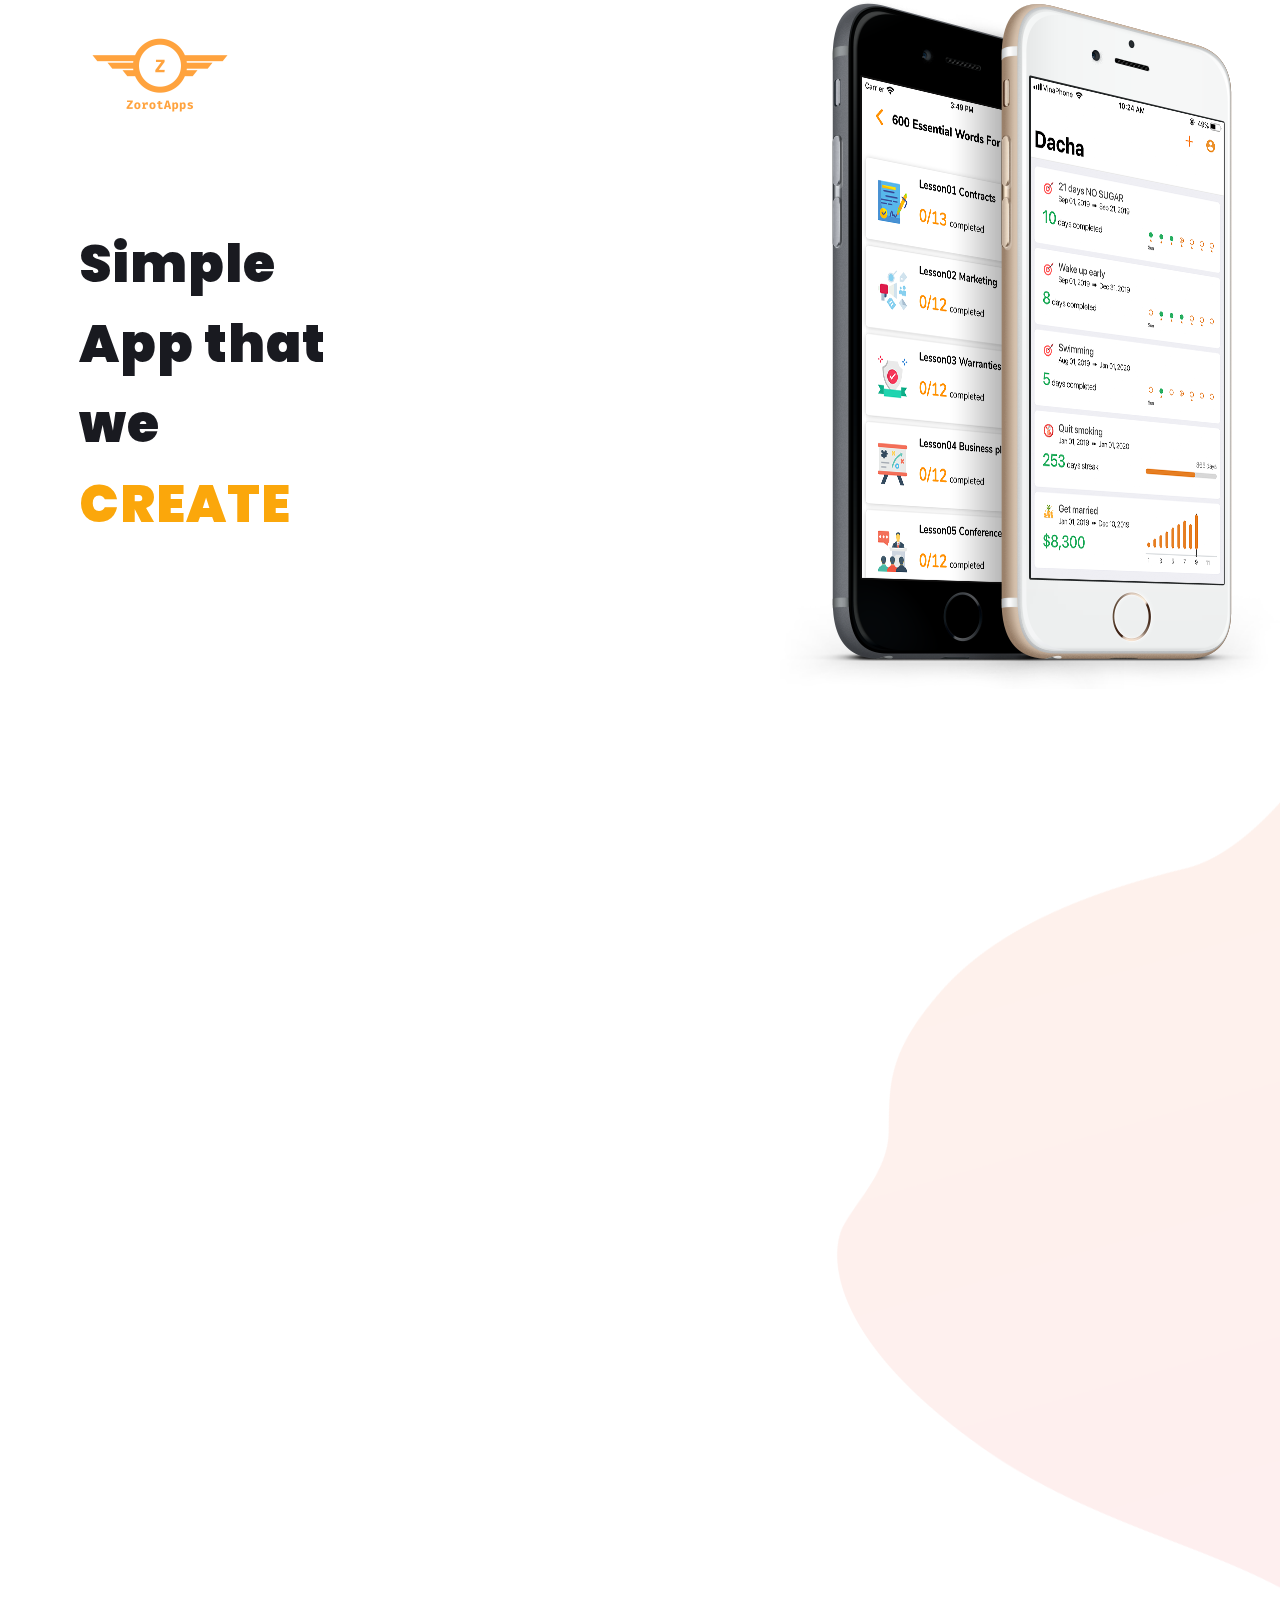
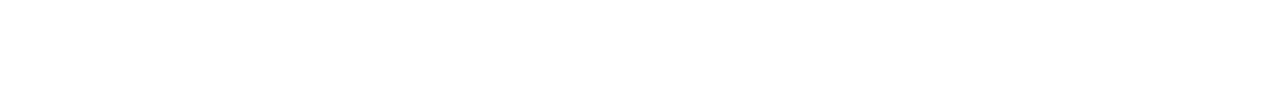
<file: index.html>
<!DOCTYPE html>
<html lang="en">

<head>

    <meta charset="utf-8">
    <meta name="viewport" content="width=device-width, initial-scale=1, shrink-to-fit=no">
    <meta name="description" content="">
    <meta name="author" content="Zorot">
    <link href="https://fonts.googleapis.com/css?family=Poppins:100,200,300,400,500,600,700,800,900&display=swap" rel="stylesheet">

    <title>Zorot studio</title>
    <link rel="icon" href="/assets/images/favicon.png">
    <!--

Lava Landing Page

https://templatemo.com/tm-540-lava-landing-page

-->

    <!-- Additional CSS Files -->
    <link rel="stylesheet" type="text/css" href="assets/css/bootstrap.min.css">

    <link rel="stylesheet" type="text/css" href="assets/css/font-awesome.css">

    <link rel="stylesheet" href="assets/css/templatemo-lava.css">

    <link rel="stylesheet" href="assets/css/owl-carousel.css">

</head>

<body>

    <!-- ***** Preloader Start ***** -->
    <div id="preloader">
        <div class="jumper">
            <div></div>
            <div></div>
            <div></div>
        </div>
    </div>
    <!-- ***** Preloader End ***** -->


    <!-- ***** Header Area Start ***** -->
    <header class="header-area header-sticky">
        <div class="container">
            <div class="row">
                <div class="col-12">
                    <nav class="main-nav header">
                        <!-- ***** Logo Start ***** -->
                        <img src="/assets/images/logo_transparent.png" alt="">
                        <!-- <a href="index.html" class="logo">
                            Zorot Studio
                        </a> -->

                        <!-- ***** Logo End ***** -->


                        <!-- ***** Menu End ***** -->
                    </nav>
                </div>
            </div>
        </div>
    </header>
    <!-- ***** Header Area End ***** -->


    <!-- ***** Welcome Area Start ***** -->
    <div class="welcome-area" id="welcome">

        <!-- ***** Header Text Start ***** -->
        <div class="header-text">
            <div class="container">
                <div class="row">
                    <div class="left-text col-lg-6 col-md-12 col-sm-12 col-xs-12" data-scroll-reveal="enter left move 30px over 0.6s after 0.4s">
                        <h1>Simple App that we <em>CREATE</em></h1>
                        <!-- <p>Lava <a href="#">HTML landing page</a> template is provided by <a href="#">TemplateMo</a>. You can modify and use it for your commercial websites for free of charge. This template is last updated on 29 Oct 2019.</p> -->
                        <!-- <a href="#about" class="main-button-slider">KNOW US BETTER</a> -->
                    </div>
                </div>
            </div>
        </div>
        <!-- ***** Header Text End ***** -->
    </div>
    <!-- ***** Welcome Area End ***** -->

    <div class="right-image-decor"></div>

    <!-- ***** Features Big Item Start ***** -->
    <section class="section" id="about">
        <div class="container">
            <div class="row">
                <div class="col-lg-4 col-md-6 col-sm-12 col-xs-12" data-scroll-reveal="enter left move 30px over 0.6s after 0.4s">
                    <div class="features-item">
                        <div class="features-icon">
                            <h2>01</h2>
                            <img src="assets/images/appstore-dacha.png" alt="">
                            <h4>Dacha - Daily Challenges</h4>
                            <p>Habit tracker & Reminder</p>
                            <a href="dacha/" class="main-button">
                                Read More
                            </a>
                        </div>
                    </div>
                </div>

                <div class="col-lg-4 col-md-6 col-sm-12 col-xs-12" data-scroll-reveal="enter left move 30px over 0.6s after 0.4s">
                    <div class="features-item">
                        <div class="features-icon">
                            <h2>02</h2>
                            <img src="assets/images/appstore-langcards.png" alt="">
                            <h4>Langcards</h4>
                            <p>Swipe and Learn</p>
                            <a href="langcards/" class="main-button">
                                Read More
                            </a>
                        </div>
                    </div>
                </div>

            </div>
        </div>
    </section>
    <!-- ***** Features Big Item End ***** -->


    <!-- jQuery -->
    <script src="assets/js/jquery-2.1.0.min.js"></script>

    <!-- Bootstrap -->
    <script src="assets/js/popper.js"></script>
    <script src="assets/js/bootstrap.min.js"></script>

    <!-- Plugins -->
    <script src="assets/js/owl-carousel.js"></script>
    <script src="assets/js/scrollreveal.min.js"></script>
    <script src="assets/js/waypoints.min.js"></script>
    <script src="assets/js/jquery.counterup.min.js"></script>
    <script src="assets/js/imgfix.min.js"></script>

    <!-- Global Init -->
    <script src="assets/js/custom.js"></script>

</body>

</html>
</file>
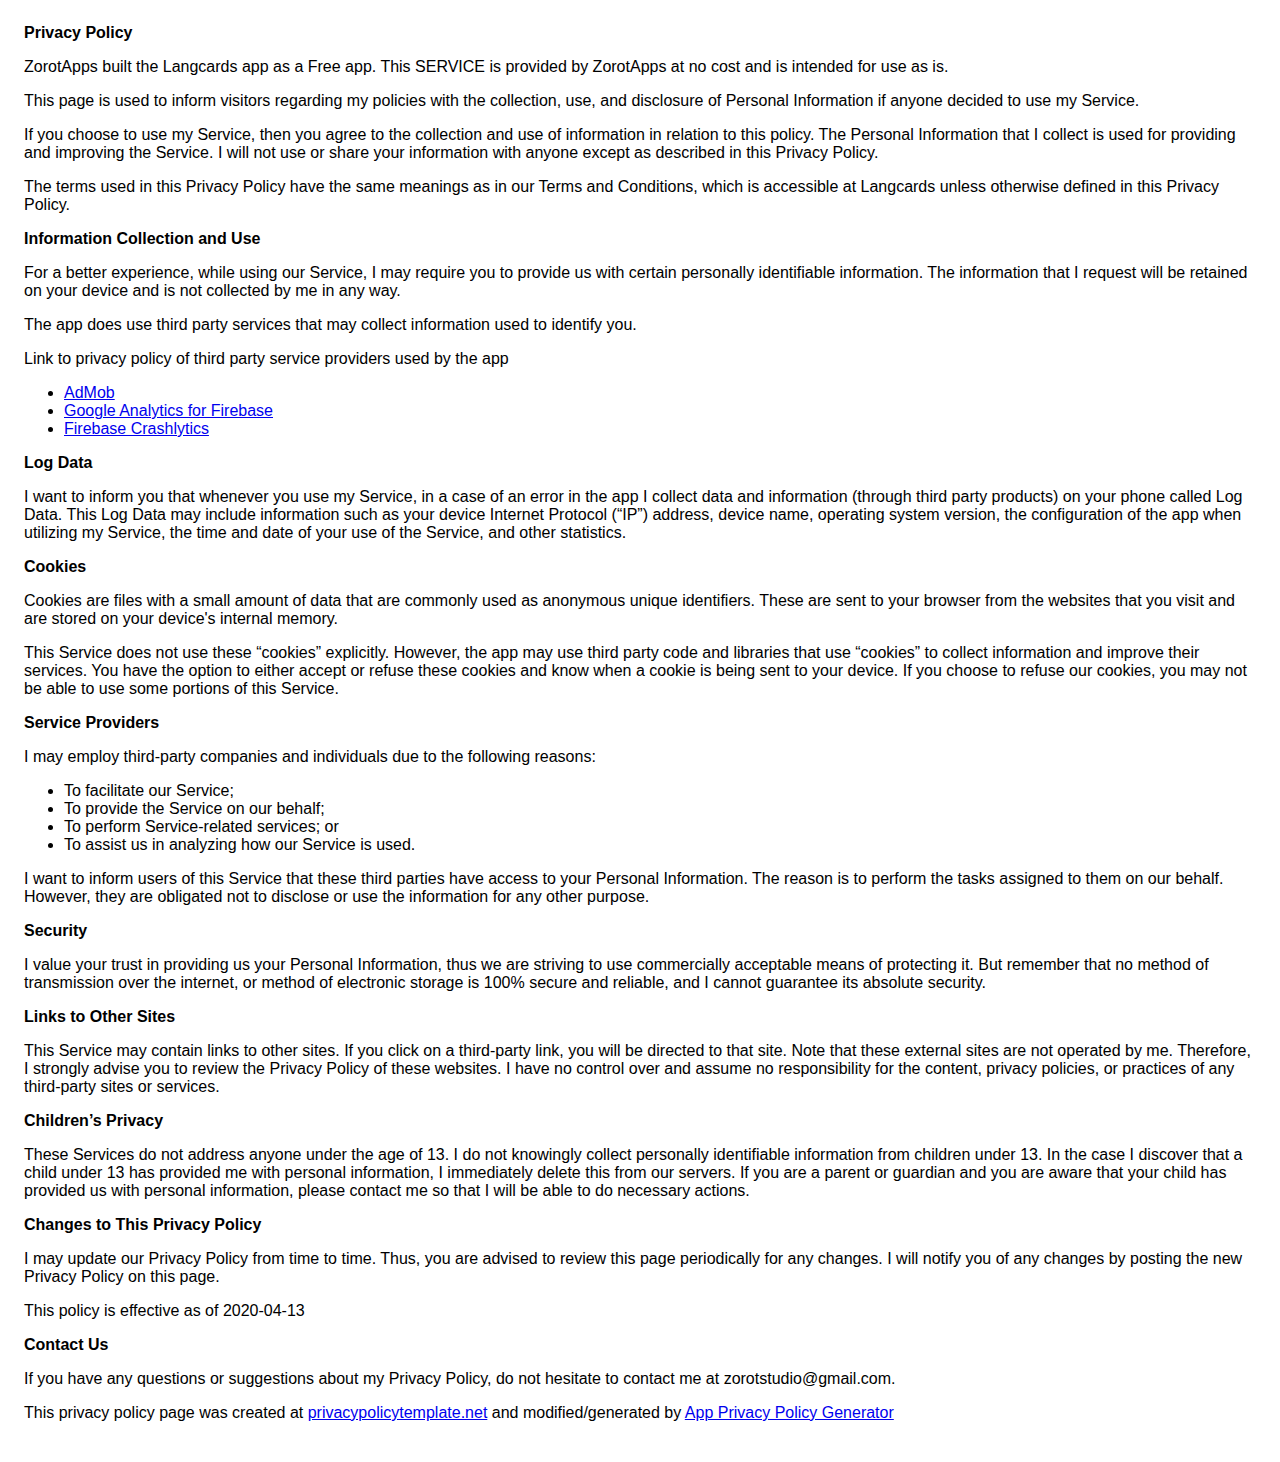
<file: langcards/privacy/index.html>
<!DOCTYPE html>
    <html>
    <head>
      <meta charset='utf-8'>
      <meta name='viewport' content='width=device-width'>
      <title>Privacy Policy</title>
      <style> body { font-family: 'Helvetica Neue', Helvetica, Arial, sans-serif; padding:1em; } </style>
    </head>
    <body>
    <strong>Privacy Policy</strong> <p>
                  ZorotApps built the Langcards app as
                  a Free app. This SERVICE is provided by
                  ZorotApps at no cost and is intended for use as
                  is.
                </p> <p>
                  This page is used to inform visitors regarding my
                  policies with the collection, use, and disclosure of Personal
                  Information if anyone decided to use my Service.
                </p> <p>
                  If you choose to use my Service, then you agree to
                  the collection and use of information in relation to this
                  policy. The Personal Information that I collect is
                  used for providing and improving the Service. I will not use or share your information with
                  anyone except as described in this Privacy Policy.
                </p> <p>
                  The terms used in this Privacy Policy have the same meanings
                  as in our Terms and Conditions, which is accessible at
                  Langcards unless otherwise defined in this Privacy Policy.
                </p> <p><strong>Information Collection and Use</strong></p> <p>
                  For a better experience, while using our Service, I
                  may require you to provide us with certain personally
                  identifiable information. The information that
                  I request will be retained on your device and is not collected by me in any way.
                </p> <div><p>
                    The app does use third party services that may collect
                    information used to identify you.
                  </p> <p>
                    Link to privacy policy of third party service providers used
                    by the app
                  </p> <ul><!----><li><a href="https://support.google.com/admob/answer/6128543?hl=en" target="_blank">AdMob</a></li><li><a href="https://firebase.google.com/policies/analytics" target="_blank">Google Analytics for Firebase</a></li><li><a href="https://firebase.google.com/support/privacy/" target="_blank">Firebase Crashlytics</a></li><!----><!----><!----><!----><!----><!----><!----><!----><!----><!----><!----><!----></ul></div> <p><strong>Log Data</strong></p> <p>
                  I want to inform you that whenever you
                  use my Service, in a case of an error in the app
                  I collect data and information (through third party
                  products) on your phone called Log Data. This Log Data may
                  include information such as your device Internet Protocol
                  (“IP”) address, device name, operating system version, the
                  configuration of the app when utilizing my Service,
                  the time and date of your use of the Service, and other
                  statistics.
                </p> <p><strong>Cookies</strong></p> <p>
                  Cookies are files with a small amount of data that are
                  commonly used as anonymous unique identifiers. These are sent
                  to your browser from the websites that you visit and are
                  stored on your device's internal memory.
                </p> <p>
                  This Service does not use these “cookies” explicitly. However,
                  the app may use third party code and libraries that use
                  “cookies” to collect information and improve their services.
                  You have the option to either accept or refuse these cookies
                  and know when a cookie is being sent to your device. If you
                  choose to refuse our cookies, you may not be able to use some
                  portions of this Service.
                </p> <p><strong>Service Providers</strong></p> <p>
                  I may employ third-party companies and
                  individuals due to the following reasons:
                </p> <ul><li>To facilitate our Service;</li> <li>To provide the Service on our behalf;</li> <li>To perform Service-related services; or</li> <li>To assist us in analyzing how our Service is used.</li></ul> <p>
                  I want to inform users of this Service
                  that these third parties have access to your Personal
                  Information. The reason is to perform the tasks assigned to
                  them on our behalf. However, they are obligated not to
                  disclose or use the information for any other purpose.
                </p> <p><strong>Security</strong></p> <p>
                  I value your trust in providing us your
                  Personal Information, thus we are striving to use commercially
                  acceptable means of protecting it. But remember that no method
                  of transmission over the internet, or method of electronic
                  storage is 100% secure and reliable, and I cannot
                  guarantee its absolute security.
                </p> <p><strong>Links to Other Sites</strong></p> <p>
                  This Service may contain links to other sites. If you click on
                  a third-party link, you will be directed to that site. Note
                  that these external sites are not operated by me.
                  Therefore, I strongly advise you to review the
                  Privacy Policy of these websites. I have
                  no control over and assume no responsibility for the content,
                  privacy policies, or practices of any third-party sites or
                  services.
                </p> <p><strong>Children’s Privacy</strong></p> <p>
                  These Services do not address anyone under the age of 13.
                  I do not knowingly collect personally
                  identifiable information from children under 13. In the case
                  I discover that a child under 13 has provided
                  me with personal information, I immediately
                  delete this from our servers. If you are a parent or guardian
                  and you are aware that your child has provided us with
                  personal information, please contact me so that
                  I will be able to do necessary actions.
                </p> <p><strong>Changes to This Privacy Policy</strong></p> <p>
                  I may update our Privacy Policy from
                  time to time. Thus, you are advised to review this page
                  periodically for any changes. I will
                  notify you of any changes by posting the new Privacy Policy on
                  this page.
                </p> <p>This policy is effective as of 2020-04-13</p> <p><strong>Contact Us</strong></p> <p>
                  If you have any questions or suggestions about my
                  Privacy Policy, do not hesitate to contact me at zorotstudio@gmail.com.
                </p> <p>
                  This privacy policy page was created at
                  <a href="https://privacypolicytemplate.net" target="_blank">privacypolicytemplate.net</a>
                  and modified/generated by
                  <a href="https://app-privacy-policy-generator.firebaseapp.com/" target="_blank">App Privacy Policy Generator</a></p>
    </body>
    </html>
</file>
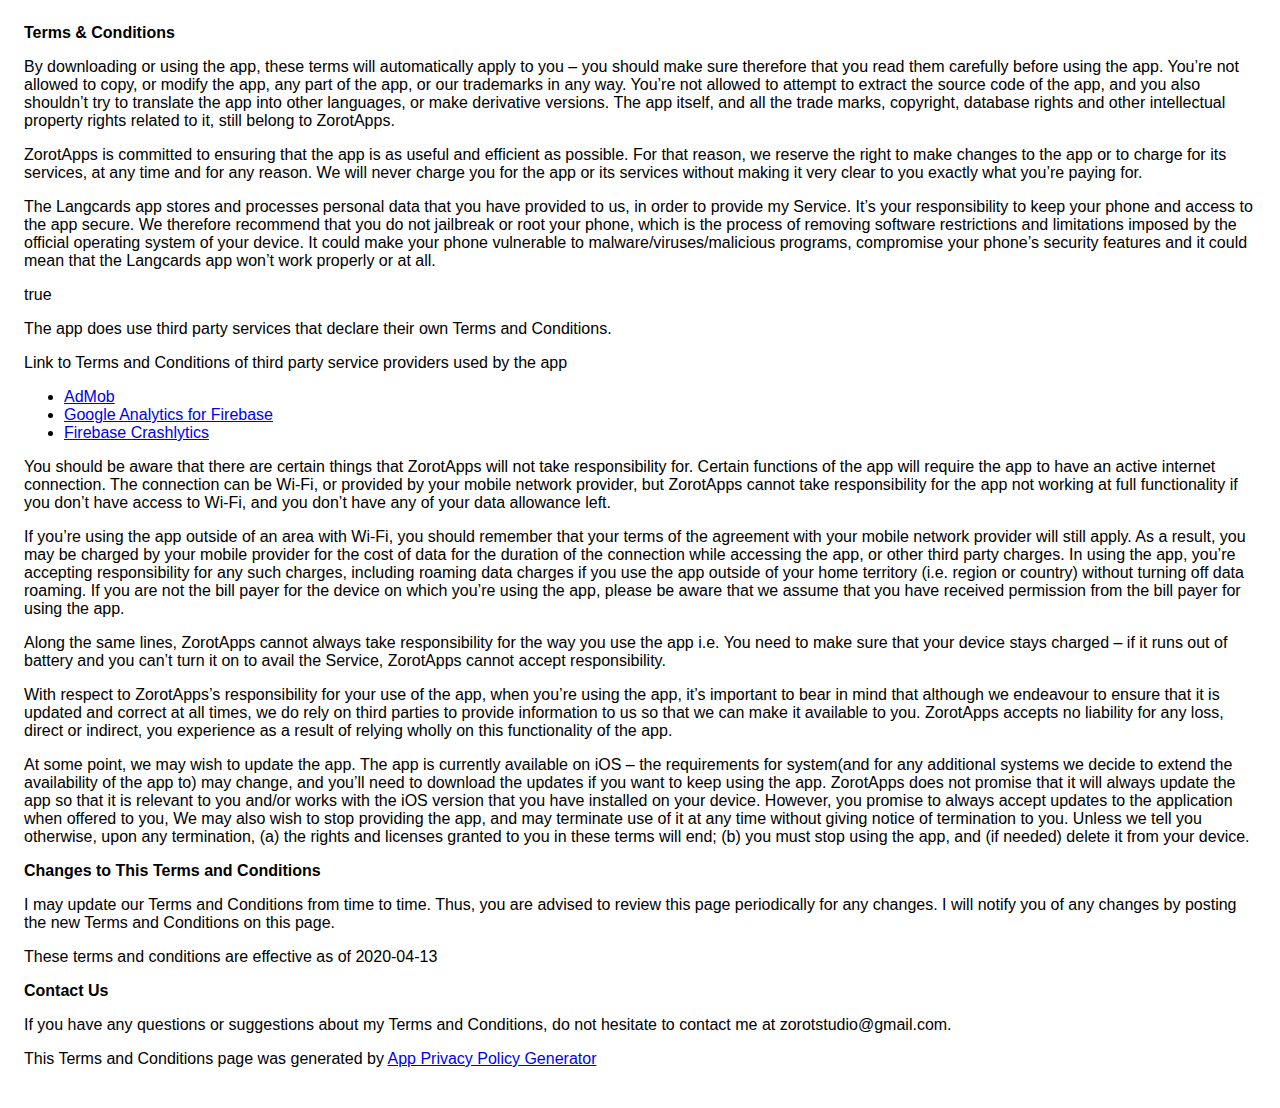
<file: langcards/term-conditions/index.html>
<!DOCTYPE html>
    <html>
    <head>
      <meta charset='utf-8'>
      <meta name='viewport' content='width=device-width'>
      <title>Terms &amp; Conditions</title>
      <style> body { font-family: 'Helvetica Neue', Helvetica, Arial, sans-serif; padding:1em; } </style>
    </head>
    <body>
    <strong>Terms &amp; Conditions</strong> <p>
                  By downloading or using the app, these terms will
                  automatically apply to you – you should make sure therefore
                  that you read them carefully before using the app. You’re not
                  allowed to copy, or modify the app, any part of the app, or
                  our trademarks in any way. You’re not allowed to attempt to
                  extract the source code of the app, and you also shouldn’t try
                  to translate the app into other languages, or make derivative
                  versions. The app itself, and all the trade marks, copyright,
                  database rights and other intellectual property rights related
                  to it, still belong to ZorotApps.
                </p> <p>
                  ZorotApps is committed to ensuring that the app is
                  as useful and efficient as possible. For that reason, we
                  reserve the right to make changes to the app or to charge for
                  its services, at any time and for any reason. We will never
                  charge you for the app or its services without making it very
                  clear to you exactly what you’re paying for.
                </p> <p>
                  The Langcards app stores and processes personal data that
                  you have provided to us, in order to provide my
                  Service. It’s your responsibility to keep your phone and
                  access to the app secure. We therefore recommend that you do
                  not jailbreak or root your phone, which is the process of
                  removing software restrictions and limitations imposed by the
                  official operating system of your device. It could make your
                  phone vulnerable to malware/viruses/malicious programs,
                  compromise your phone’s security features and it could mean
                  that the Langcards app won’t work properly or at all.
                </p>
                true
                <div><p>
                    The app does use third party services that declare their own
                    Terms and Conditions.
                  </p> <p>
                    Link to Terms and Conditions of third party service
                    providers used by the app
                  </p> <ul><!----><li><a href="https://developers.google.com/admob/terms" target="_blank">AdMob</a></li><li><a href="https://firebase.google.com/terms/analytics" target="_blank">Google Analytics for Firebase</a></li><li><a href="https://firebase.google.com/terms/crashlytics" target="_blank">Firebase Crashlytics</a></li><!----><!----><!----><!----><!----><!----><!----><!----><!----><!----><!----><!----></ul></div> <p>
                  You should be aware that there are certain things that
                  ZorotApps will not take responsibility for. Certain
                  functions of the app will require the app to have an active
                  internet connection. The connection can be Wi-Fi, or provided
                  by your mobile network provider, but ZorotApps
                  cannot take responsibility for the app not working at full
                  functionality if you don’t have access to Wi-Fi, and you don’t
                  have any of your data allowance left.
                </p> <p></p> <p>
                  If you’re using the app outside of an area with Wi-Fi, you
                  should remember that your terms of the agreement with your
                  mobile network provider will still apply. As a result, you may
                  be charged by your mobile provider for the cost of data for
                  the duration of the connection while accessing the app, or
                  other third party charges. In using the app, you’re accepting
                  responsibility for any such charges, including roaming data
                  charges if you use the app outside of your home territory
                  (i.e. region or country) without turning off data roaming. If
                  you are not the bill payer for the device on which you’re
                  using the app, please be aware that we assume that you have
                  received permission from the bill payer for using the app.
                </p> <p>
                  Along the same lines, ZorotApps cannot always take
                  responsibility for the way you use the app i.e. You need to
                  make sure that your device stays charged – if it runs out of
                  battery and you can’t turn it on to avail the Service,
                  ZorotApps cannot accept responsibility.
                </p> <p>
                  With respect to ZorotApps’s responsibility for your
                  use of the app, when you’re using the app, it’s important to
                  bear in mind that although we endeavour to ensure that it is
                  updated and correct at all times, we do rely on third parties
                  to provide information to us so that we can make it available
                  to you. ZorotApps accepts no liability for any
                  loss, direct or indirect, you experience as a result of
                  relying wholly on this functionality of the app.
                </p> <p>
                  At some point, we may wish to update the app. The app is
                  currently available on iOS – the requirements for
                  system(and for any additional systems we
                  decide to extend the availability of the app to) may change,
                  and you’ll need to download the updates if you want to keep
                  using the app. ZorotApps does not promise that it
                  will always update the app so that it is relevant to you
                  and/or works with the iOS version that you have
                  installed on your device. However, you promise to always
                  accept updates to the application when offered to you, We may
                  also wish to stop providing the app, and may terminate use of
                  it at any time without giving notice of termination to you.
                  Unless we tell you otherwise, upon any termination, (a) the
                  rights and licenses granted to you in these terms will end;
                  (b) you must stop using the app, and (if needed) delete it
                  from your device.
                </p> <p><strong>Changes to This Terms and Conditions</strong></p> <p>
                  I may update our Terms and Conditions
                  from time to time. Thus, you are advised to review this page
                  periodically for any changes. I will
                  notify you of any changes by posting the new Terms and
                  Conditions on this page.
                </p> <p>
                  These terms and conditions are effective as of 2020-04-13
                </p> <p><strong>Contact Us</strong></p> <p>
                  If you have any questions or suggestions about my
                  Terms and Conditions, do not hesitate to contact me
                  at zorotstudio@gmail.com.
                </p> <p>
                  This Terms and Conditions page was generated by
                  <a href="https://app-privacy-policy-generator.firebaseapp.com/" target="_blank">App Privacy Policy Generator</a></p>
    </body>
    </html>
</file>
<file: assets/css/templatemo-lava.css>
/*

Lava Landing Page

https://templatemo.com/tm-540-lava-landing-page

*/


/* ---------------------------------------------
Table of contents
------------------------------------------------
01. font & reset css
02. reset
03. global styles
04. header
05. welcome
06. features
07. testimonials
08. contact
09. footer
10. preloader

--------------------------------------------- */


/* 
---------------------------------------------
font & reset css
--------------------------------------------- 
*/

@import url("https://fonts.googleapis.com/css?family=Poppins:100,200,300,400,500,600,700,800,900");

/* 
---------------------------------------------
reset
--------------------------------------------- 
*/

html,
body,
div,
span,
applet,
object,
iframe,
h1,
h2,
h3,
h4,
h5,
h6,
p,
blockquote,
div pre,
a,
abbr,
acronym,
address,
big,
cite,
code,
del,
dfn,
em,
font,
img,
ins,
kbd,
q,
s,
samp,
small,
strike,
strong,
sub,
sup,
tt,
var,
b,
u,
i,
center,
dl,
dt,
dd,
ol,
ul,
li,
figure,
header,
nav,
section,
article,
aside,
footer,
figcaption {
    margin: 0;
    padding: 0;
    border: 0;
    outline: 0;
}

.clearfix:after {
    content: ".";
    display: block;
    clear: both;
    visibility: hidden;
    line-height: 0;
    height: 0;
}

.header img {
    float: none;
    width: 150px;
    height: 150px;
  }

.clearfix {
    display: inline-block;
}

html[xmlns] .clearfix {
    display: block;
}

* html .clearfix {
    height: 1%;
}

ul,
li {
    padding: 0;
    margin: 0;
    list-style: none;
}

header,
nav,
section,
article,
aside,
footer,
hgroup {
    display: block;
}

* {
    box-sizing: border-box;
}

html,
body {
    font-family: 'Poppins', sans-serif;
    font-weight: 400;
    background-color: #fff;
    font-size: 16px;
    -ms-text-size-adjust: 100%;
    -webkit-font-smoothing: antialiased;
    -moz-osx-font-smoothing: grayscale;
}

a {
    text-decoration: none !important;
}

h1,
h2,
h3,
h4,
h5,
h6 {
    margin-top: 0px;
    margin-bottom: 0px;
}

ul {
    margin-bottom: 0px;
}

p {
    font-size: 15px;
    line-height: 25px;
    color: #888;
}


/* 
---------------------------------------------
global styles
--------------------------------------------- 
*/

html,
body {
    background: #fff;
    font-family: 'Poppins', sans-serif;
}

::selection {
    background: #f1556a;
    color: #fff;
}

::-moz-selection {
    background: #f1556a;
    color: #fff;
}

@media (max-width: 991px) {
    html,
    body {
        overflow-x: hidden;
    }
    .mobile-top-fix {
        margin-top: 30px;
        margin-bottom: 0px;
    }
    .mobile-bottom-fix {
        margin-bottom: 30px;
    }
    .mobile-bottom-fix-big {
        margin-bottom: 60px;
    }
}

a.main-button-slider {
    font-size: 14px;
    border-radius: 25px;
    padding: 15px 25px;
    background-color: #fba70b;
    text-transform: uppercase;
    color: #fff;
    font-weight: 600;
    letter-spacing: 1px;
    -webkit-transition: all 0.3s ease 0s;
    -moz-transition: all 0.3s ease 0s;
    -o-transition: all 0.3s ease 0s;
    transition: all 0.3s ease 0s;
}

a.main-button-slider:hover {
    background-color: #f1556a;
}

a.main-button {
    font-size: 14px;
    border-radius: 25px;
    padding: 15px 25px;
    background-color: #f4813f;
    text-transform: uppercase;
    color: #fff;
    font-weight: 600;
    letter-spacing: 1px;
    -webkit-transition: all 0.3s ease 0s;
    -moz-transition: all 0.3s ease 0s;
    -o-transition: all 0.3s ease 0s;
    transition: all 0.3s ease 0s;
}

a.main-button:hover {
    background-color: #f1556a;
}

button.main-button {
    outline: none;
    border: none;
    cursor: pointer;
    font-size: 14px;
    border-radius: 25px;
    padding: 15px 25px;
    background-color: #f4813f;
    text-transform: uppercase;
    color: #fff;
    font-weight: 600;
    letter-spacing: 1px;
    -webkit-transition: all 0.3s ease 0s;
    -moz-transition: all 0.3s ease 0s;
    -o-transition: all 0.3s ease 0s;
    transition: all 0.3s ease 0s;
}

button.main-button:hover {
    background-color: #f1556a;
}

.center-heading {
    margin-bottom: 70px;
}

.center-heading h2 {
    margin-top: 0px;
    text-align: center;
    font-size: 42px;
    font-weight: 700;
    color: #1e1e1e;
    margin-bottom: 25px;
}

.center-heading h2 em {
    font-style: normal;
    color: #f4813f;
}

.center-heading p {
    font-size: 15px;
    color: #888;
    text-align: center;
}


/* 
---------------------------------------------
header
--------------------------------------------- 
*/

.background-header {
    background-color: #fff;
    height: 150px!important;
    position: fixed!important;
    top: 0px;
    left: 0px;
    right: 0px;
    box-shadow: 0px 0px 10px rgba(0, 0, 0, 0.15)!important;
}

.background-header .logo,
.background-header .main-nav .nav li a {
    color: #1e1e1e!important;
}

.background-header .main-nav .nav li:hover a {
    color: #fba70b!important;
}

.background-header .nav li a.active {
    color: #fba70b!important;
}

.header-area {
    position: absolute;
    top: 0px;
    left: 0px;
    right: 0px;
    z-index: 100;
    height: 100px;
    -webkit-transition: all .5s ease 0s;
    -moz-transition: all .5s ease 0s;
    -o-transition: all .5s ease 0s;
    transition: all .5s ease 0s;
}

.header-area .main-nav {
    min-height: 80px;
    background: transparent;
}

.header-area .main-nav .logo {
    line-height: 80px;
    color: #191a20;
    font-size: 28px;
    font-weight: 700;
    text-transform: uppercase;
    letter-spacing: 2px;
    float: left;
    -webkit-transition: all 0.3s ease 0s;
    -moz-transition: all 0.3s ease 0s;
    -o-transition: all 0.3s ease 0s;
    transition: all 0.3s ease 0s;
}

.header-area .main-nav .nav {
    float: left;
    margin-top: 27px;
    margin-left: 15%;
    margin-right: 0px;
    background-color: #fff;
    padding: 0px 20px;
    -webkit-transition: all 0.3s ease 0s;
    -moz-transition: all 0.3s ease 0s;
    -o-transition: all 0.3s ease 0s;
    transition: all 0.3s ease 0s;
    position: relative;
    z-index: 999;
}

.header-area .main-nav .nav li {
    padding-left: 20px;
    padding-right: 20px;
}

.header-area .main-nav .nav li:last-child {
    padding-right: 0px;
}

.header-area .main-nav .nav li a {
    display: block;
    font-weight: 500;
    font-size: 13px;
    color: #7a7a7a;
    text-transform: uppercase;
    -webkit-transition: all 0.3s ease 0s;
    -moz-transition: all 0.3s ease 0s;
    -o-transition: all 0.3s ease 0s;
    transition: all 0.3s ease 0s;
    height: 40px;
    line-height: 40px;
    border: transparent;
    letter-spacing: 1px;
}

.header-area .main-nav .nav li:hover a {
    color: #fba70b;
}

.header-area .main-nav .nav li.submenu {
    position: relative;
    padding-right: 35px;
}

.header-area .main-nav .nav li.submenu:after {
    font-family: FontAwesome;
    content: "\f107";
    font-size: 12px;
    color: #7a7a7a;
    position: absolute;
    right: 18px;
    top: 12px;
}

.header-area .main-nav .nav li.submenu ul {
    position: absolute;
    width: 200px;
    box-shadow: 0 2px 28px 0 rgba(0, 0, 0, 0.06);
    overflow: hidden;
    top: 40px;
    opacity: 0;
    transform: translateY(-2em);
    visibility: hidden;
    z-index: -1;
    transition: all 0.3s ease-in-out 0s, visibility 0s linear 0.3s, z-index 0s linear 0.01s;
}

.header-area .main-nav .nav li.submenu ul li {
    margin-left: 0px;
    padding-left: 0px;
    padding-right: 0px;
}

.header-area .main-nav .nav li.submenu ul li a {
    display: block;
    background: #fff;
    color: #7a7a7a!important;
    padding-left: 20px;
    height: 40px;
    line-height: 40px;
    -webkit-transition: all 0.3s ease 0s;
    -moz-transition: all 0.3s ease 0s;
    -o-transition: all 0.3s ease 0s;
    transition: all 0.3s ease 0s;
    position: relative;
    font-size: 13px;
    border-bottom: 1px solid #f5f5f5;
}

.header-area .main-nav .nav li.submenu ul li a:before {
    content: '';
    position: absolute;
    width: 0px;
    height: 40px;
    left: 0px;
    top: 0px;
    bottom: 0px;
    -webkit-transition: all 0.3s ease 0s;
    -moz-transition: all 0.3s ease 0s;
    -o-transition: all 0.3s ease 0s;
    transition: all 0.3s ease 0s;
    background: #fba70b;
}

.header-area .main-nav .nav li.submenu ul li a:hover {
    background: #fff;
    color: #fba70b!important;
    padding-left: 25px;
}

.header-area .main-nav .nav li.submenu ul li a:hover:before {
    width: 3px;
}

.header-area .main-nav .nav li.submenu:hover ul {
    visibility: visible;
    opacity: 1;
    z-index: 1;
    transform: translateY(0%);
    transition-delay: 0s, 0s, 0.3s;
}

.header-area .main-nav .menu-trigger {
    cursor: pointer;
    display: block;
    position: absolute;
    top: 23px;
    width: 32px;
    height: 40px;
    text-indent: -9999em;
    z-index: 99;
    right: 40px;
    display: none;
}

.header-area .main-nav .menu-trigger span,
.header-area .main-nav .menu-trigger span:before,
.header-area .main-nav .menu-trigger span:after {
    -moz-transition: all 0.4s;
    -o-transition: all 0.4s;
    -webkit-transition: all 0.4s;
    transition: all 0.4s;
    background-color: #1e1e1e;
    display: block;
    position: absolute;
    width: 30px;
    height: 2px;
    left: 0;
}

.background-header .main-nav .menu-trigger span,
.background-header .main-nav .menu-trigger span:before,
.background-header .main-nav .menu-trigger span:after {
    background-color: #1e1e1e;
}

.header-area .main-nav .menu-trigger span:before,
.header-area .main-nav .menu-trigger span:after {
    -moz-transition: all 0.4s;
    -o-transition: all 0.4s;
    -webkit-transition: all 0.4s;
    transition: all 0.4s;
    background-color: #1e1e1e;
    display: block;
    position: absolute;
    width: 30px;
    height: 2px;
    left: 0;
    width: 75%;
}

.background-header .main-nav .menu-trigger span:before,
.background-header .main-nav .menu-trigger span:after {
    background-color: #1e1e1e;
}

.header-area .main-nav .menu-trigger span:before,
.header-area .main-nav .menu-trigger span:after {
    content: "";
}

.header-area .main-nav .menu-trigger span {
    top: 16px;
}

.header-area .main-nav .menu-trigger span:before {
    -moz-transform-origin: 33% 100%;
    -ms-transform-origin: 33% 100%;
    -webkit-transform-origin: 33% 100%;
    transform-origin: 33% 100%;
    top: -10px;
    z-index: 10;
}

.header-area .main-nav .menu-trigger span:after {
    -moz-transform-origin: 33% 0;
    -ms-transform-origin: 33% 0;
    -webkit-transform-origin: 33% 0;
    transform-origin: 33% 0;
    top: 10px;
}

.header-area .main-nav .menu-trigger.active span,
.header-area .main-nav .menu-trigger.active span:before,
.header-area .main-nav .menu-trigger.active span:after {
    background-color: transparent;
    width: 100%;
}

.header-area .main-nav .menu-trigger.active span:before {
    -moz-transform: translateY(6px) translateX(1px) rotate(45deg);
    -ms-transform: translateY(6px) translateX(1px) rotate(45deg);
    -webkit-transform: translateY(6px) translateX(1px) rotate(45deg);
    transform: translateY(6px) translateX(1px) rotate(45deg);
    background-color: #1e1e1e;
}

.background-header .main-nav .menu-trigger.active span:before {
    background-color: #1e1e1e;
}

.header-area .main-nav .menu-trigger.active span:after {
    -moz-transform: translateY(-6px) translateX(1px) rotate(-45deg);
    -ms-transform: translateY(-6px) translateX(1px) rotate(-45deg);
    -webkit-transform: translateY(-6px) translateX(1px) rotate(-45deg);
    transform: translateY(-6px) translateX(1px) rotate(-45deg);
    background-color: #1e1e1e;
}

.background-header .main-nav .menu-trigger.active span:after {
    background-color: #1e1e1e;
}

.header-area.header-sticky {
    min-height: 80px;
}

.header-area.header-sticky .nav {
    margin-top: 20px !important;
}

.header-area.header-sticky .nav li a.active {
    color: #fba70b;
}

@media (max-width: 1200px) {
    .header-area .main-nav .nav li {
        padding-left: 12px;
        padding-right: 12px;
    }
    .header-area .main-nav:before {
        display: none;
    }
}

@media (max-width: 991px) {
    .logo {
        text-align: center;
        float: none!important;
    }
    .header-area {
        background-color: #f7f7f7;
        padding: 0px 15px;
        height: 80px;
        box-shadow: none;
        text-align: center;
    }
    .header-area .container {
        padding: 0px;
    }
    .header-area .logo {
        margin-left: 30px;
    }
    .header-area .menu-trigger {
        display: block !important;
    }
    .header-area .main-nav {
        overflow: hidden;
    }
    .header-area .main-nav .nav {
        float: none;
        width: 100%;
        margin-top: 0px !important;
        display: none;
        -webkit-transition: all 0s ease 0s;
        -moz-transition: all 0s ease 0s;
        -o-transition: all 0s ease 0s;
        transition: all 0s ease 0s;
        margin-left: 0px;
    }
    .header-area .main-nav .nav li:first-child {
        border-top: 1px solid #eee;
    }
    .header-area .main-nav .nav li {
        width: 100%;
        background: #fff;
        border-bottom: 1px solid #eee;
        padding-left: 0px !important;
        padding-right: 0px !important;
    }
    .header-area .main-nav .nav li a {
        height: 50px !important;
        line-height: 50px !important;
        padding: 0px !important;
        border: none !important;
        background: #f7f7f7 !important;
        color: #191a20 !important;
    }
    .header-area .main-nav .nav li a:hover {
        background: #eee !important;
        color: #fba70b!important;
    }
    .header-area .main-nav .nav li.submenu ul {
        position: relative;
        visibility: inherit;
        opacity: 1;
        z-index: 1;
        transform: translateY(0%);
        transition-delay: 0s, 0s, 0.3s;
        top: 0px;
        width: 100%;
        box-shadow: none;
        height: 0px;
    }
    .header-area .main-nav .nav li.submenu ul li a {
        font-size: 12px;
        font-weight: 400;
    }
    .header-area .main-nav .nav li.submenu ul li a:hover:before {
        width: 0px;
    }
    .header-area .main-nav .nav li.submenu ul.active {
        height: auto !important;
    }
    .header-area .main-nav .nav li.submenu:after {
        color: #3B566E;
        right: 25px;
        font-size: 14px;
        top: 15px;
    }
    .header-area .main-nav .nav li.submenu:hover ul,
    .header-area .main-nav .nav li.submenu:focus ul {
        height: 0px;
    }
}

@media (min-width: 992px) {
    .header-area .main-nav .nav {
        display: flex !important;
    }
}


/* 
---------------------------------------------
welcome
--------------------------------------------- 
*/

.welcome-area {
    width: 100%;
    height: 100vh;
    min-height: 693px;
    background-image: url(../images/banner-bg.png);
    background-repeat: no-repeat;
    background-position: right top;
}

.welcome-area .header-text .left-text {
    position: relative;
    align-self: center;
    margin-top: 35%;
    transform: perspective(1px) translateY(-30%) !important;
}

.welcome-area .header-text h1 {
    font-weight: 900;
    font-size: 52px;
    line-height: 80px;
    letter-spacing: 1px;
    margin-bottom: 0;
    color: #191a20;
}

.welcome-area .header-text h1 em {
    font-style: normal;
    color: #fba70b;
}

.welcome-area .header-text p {
    font-weight: 300;
    font-size: 17px;
    color: #7a7a7a;
    line-height: 30px;
    letter-spacing: 0.25px;
    margin-bottom: 0;
    position: relative;
}

@media (max-width: 1420px) {
    .welcome-area .header-text {
        width: 70%;
        margin-left: 5%;
    }
}

@media (max-width: 1320px) {
    .welcome-area .header-text .left-text {
        margin-top: 50%;
    }
    .welcome-area .header-text {
        width: 50%;
        margin-left: 5%;
    }
}

@media (max-width: 1140px) {
    .welcome-area {
        height: auto;
    }
    .welcome-area .header-text {
        width: 92%;
        padding-top: 793px;
    }
    .welcome-area .header-text .left-text {
        margin-top: 5%;
        transform: none !important;
    }
}

@media (max-width: 810px) {
    .welcome-area {
        background-size: contain;
    }
    .welcome-area .header-text {
        padding-top: 100%;
        margin-left: 0;
    }
    .container-fluid .col-md-12 {
        margin-right: 0px;
        padding-right: 0px;
    }
}


/*
---------------------------------------------
about
---------------------------------------------
*/

#about {
    padding: 0px 0px;
    position: relative;
    z-index: 9;
}

@media (max-width: 992px) {
    .features-item {
        margin-bottom: 45px;
    }
}

.features-item {
    border-radius: 5px;
    padding: 60px 30px;
    text-align: center;
    box-shadow: 0px 0px 10px rgba(0, 0, 0, 0.1);
}

.features-item h2 {
    z-index: 9;
    position: absolute;
    top: 15px;
    left: 45px;
    font-size: 100px;
    font-weight: 600;
    color: #fdefe9;
}

.features-item img {
    z-index: 10;
    position: relative;
    max-width: 100%;
    margin-bottom: 40px;
}

.features-item h4 {
    margin-top: 0px;
    font-size: 22px;
    color: #1e1e1e;
    margin-bottom: 25px;
}

.features-item .main-button {
    margin-top: 35px;
    display: inline-block;
}


/*
---------------------------------------------
promotion
---------------------------------------------
*/

.left-image-decor {
    background-image: url(../images/left-bg-decor.png);
    background-repeat: no-repeat;
    position: absolute;
    width: 100%;
    display: inline-block;
    height: 110%;
    margin-top: -200px;
}

#promotion {
    padding: 100px 0px;
}

#promotion .left-image {
    align-self: center;
}

#promotion .right-text ul {
    padding: 0;
    margin: 0;
}

#promotion .right-text ul li {
    display: inline-block;
    margin-bottom: 60px;
}

#promotion .right-text ul li:last-child {
    margin-bottom: 0px;
}

#promotion .right-text img {
    display: inline-block;
    float: left;
    margin-right: 30px;
}

#promotion .right-text h4 {
    font-size: 22px;
    color: #1e1e1e;
    margin-bottom: 15px;
    margin-top: 3px;
}


/*
--------------------------------------------
testimonials
--------------------------------------------
*/

.right-image-decor {
    background-image: url(../images/right-bg-decor.png);
    background-repeat: no-repeat;
    background-position: right center;
    position: absolute;
    width: 100%;
    display: inline-block;
    height: 110%;
    margin-top: -200px;
}

#testimonials {
    padding-top: 100px;
    position: relative;
    z-index: 9;
}

#testimonials .item {
    position: relative;
}

#testimonials .item .testimonial-content {
    background: rgb(244, 129, 63);
    background: linear-gradient(145deg, rgba(244, 129, 63, 1) 0%, rgba(241, 85, 106, 1) 100%);
    margin-left: 60px;
    padding: 40px 30px;
    text-align: center;
    border-radius: 5px;
}

#testimonials .item .testimonial-content ul li {
    display: inline-block;
    margin: 0px 1px;
}

#testimonials .item .testimonial-content ul li i {
    color: #fff;
    font-size: 13px;
}

#testimonials .item .testimonial-content h4 {
    font-size: 22px;
    margin-top: 20px;
    color: #fff;
}

#testimonials .item .testimonial-content p {
    color: #fff;
    font-style: italic;
    font-weight: 200;
    margin: 20px 0px 15px 0px;
}

#testimonials .item .testimonial-content span {
    color: #fff;
    font-weight: 200;
    font-size: 13px;
}

#testimonials .author img {
    max-width: 120px;
    margin-bottom: -60px;
}

.owl-carousel .owl-nav button.owl-next span {
    z-index: 10;
    top: 45%;
    border-radius: 10px;
    font-size: 46px;
    color: #fff;
    right: -210px;
    width: 80px;
    height: 80px;
    line-height: 80px;
    text-align: center;
    display: inline-block;
    background: rgb(244, 129, 63);
    background: linear-gradient(145deg, rgba(244, 129, 63, 1) 0%, rgba(241, 85, 106, 1) 100%);
    position: absolute;
}

.owl-carousel .owl-nav button.owl-prev span {
    z-index: 9;
    top: 30%;
    border-radius: 10px;
    font-size: 46px;
    color: #fff;
    right: -150px;
    width: 80px;
    height: 80px;
    line-height: 80px;
    text-align: center;
    display: inline-block;
    background: rgb(244, 129, 63);
    background: linear-gradient(145deg, rgba(244, 129, 63, 1) 0%, rgba(241, 85, 106, 1) 100%);
    position: absolute;
}

@media screen and (max-width: 1060px) {
    .owl-carousel .owl-nav {
        display: none!important;
    }
}


/* 
---------------------------------------------
footer
--------------------------------------------- 
*/

@media (max-width: 992px) {
    footer {
        padding-top: 0px!important;
        margin-top: 0px!important;
    }
    .contact-form {
        margin-bottom: 45px;
    }
    footer .right-content {
        text-align: center;
    }
    footer .footer-content {
        padding: 60px 0px!important;
    }
}

footer {
    margin-top: 200px;
    padding-top: 120px;
    background-image: url(../images/footer-bg.png);
    background-repeat: no-repeat;
    background-position: center center;
    background-size: cover;
    width: 100%;
}

footer .footer-content {
    padding: 120px 0px;
}

.contact-form {
    position: relative;
    z-index: 10;
    padding: 45px;
    border-radius: 5px;
    background-color: #fff;
    box-shadow: 0px 0px 10px rgba(0, 0, 0, 0.1);
}

footer .right-content {
    align-self: center;
}

.contact-form input,
.contact-form textarea {
    color: #777;
    font-size: 13px;
    border: 1px solid #eee;
    background-color: #f7f7f7;
    border-radius: 5px;
    width: 100%;
    height: 50px;
    outline: none;
    padding-left: 20px;
    padding-right: 20px;
    -webkit-appearance: none;
    -moz-appearance: none;
    appearance: none;
    margin-bottom: 30px;
}

.contact-form textarea {
    height: 150px;
    resize: none;
    padding: 20px;
}

.contact-form {
    text-align: center;
}

.contact-form ::-webkit-input-placeholder {
    /* Edge */
    color: #7a7a7a;
}

.contact-form :-ms-input-placeholder {
    /* Internet Explorer 10-11 */
    color: #7a7a7a;
}

.contact-form ::placeholder {
    color: #7a7a7a;
}

.footer-content .right-content {
    color: #fff;
}

.footer-content .right-content h2 {
    margin-top: 0px;
    margin-bottom: 30px;
    font-size: 42px;
    text-transform: capitalize;
    font-weight: 700;
    letter-spacing: 1px;
}

.footer-content .right-content h2 em {
    font-style: normal;
    color: #fba70b;
}

.footer-content .right-content p {
    color: #FFF;
}

.footer-content .right-content a {
    color: #FFF;
}

.footer-content .right-content a:hover {
    color: #FC3;
}

footer .social {
    overflow: hidden;
    margin-top: 30px;
}

footer .social li:first-child {
    margin-left: 0px;
}

footer .social li {
    margin: 0px 7.5px;
    display: inline-block;
}

footer .social li a {
    color: #fff;
    text-align: center;
    background-color: transparent;
    border: 1px solid #fff;
    width: 44px;
    height: 44px;
    line-height: 44px;
    border-radius: 50%;
    display: inline-block;
    font-size: 16px;
    -webkit-transition: all 0.3s ease 0s;
    -moz-transition: all 0.3s ease 0s;
    -o-transition: all 0.3s ease 0s;
    transition: all 0.3s ease 0s;
}

footer .social li a:hover {
    background-color: #fba70b;
    border-color: #fba70b;
    color: #fff;
}

footer .copyright {
    margin-top: 10px;
    font-weight: 400;
    font-size: 15px;
    color: #4a4a4a;
    letter-spacing: 0.88px;
    text-transform: capitalize;
}

footer .sub-footer {
    padding: 60px 0px;
    border-top: 1px solid rgba(250, 250, 250, 0.3);
    text-align: center;
}

footer .sub-footer a {
    color: #FFF;
}

footer .sub-footer a:hover {
    color: #FC3;
}

footer .sub-footer p {
    color: #fff;
    font-size: 15px;
    font-weight: 300;
    letter-spacing: 0.5px;
}

@media (max-width: 991px) {
    footer .copyright {
        text-align: center;
    }
    footer .social {
        text-align: center;
    }
}


/* 
---------------------------------------------
preloader
--------------------------------------------- 
*/

#preloader {
    overflow: hidden;
    background-image: linear-gradient(145deg, #f4813f 0%, #f1556a 100%);
    left: 0;
    right: 0;
    top: 0;
    bottom: 0;
    position: fixed;
    z-index: 9999;
    color: #fff;
}

#preloader .jumper {
    left: 0;
    top: 0;
    right: 0;
    bottom: 0;
    display: block;
    position: absolute;
    margin: auto;
    width: 50px;
    height: 50px;
}

#preloader .jumper>div {
    background-color: #fff;
    width: 10px;
    height: 10px;
    border-radius: 100%;
    -webkit-animation-fill-mode: both;
    animation-fill-mode: both;
    position: absolute;
    opacity: 0;
    width: 50px;
    height: 50px;
    -webkit-animation: jumper 1s 0s linear infinite;
    animation: jumper 1s 0s linear infinite;
}

#preloader .jumper>div:nth-child(2) {
    -webkit-animation-delay: 0.33333s;
    animation-delay: 0.33333s;
}

#preloader .jumper>div:nth-child(3) {
    -webkit-animation-delay: 0.66666s;
    animation-delay: 0.66666s;
}

@-webkit-keyframes jumper {
    0% {
        opacity: 0;
        -webkit-transform: scale(0);
        transform: scale(0);
    }
    5% {
        opacity: 1;
    }
    100% {
        -webkit-transform: scale(1);
        transform: scale(1);
        opacity: 0;
    }
}

@keyframes jumper {
    0% {
        opacity: 0;
        -webkit-transform: scale(0);
        transform: scale(0);
    }
    5% {
        opacity: 1;
    }
    100% {
        opacity: 0;
    }
}
</file>
<file: assets/css/owl-carousel.css>
/**
 * Owl Carousel v2.3.4
 * Copyright 2013-2018 David Deutsch
 * Licensed under: SEE LICENSE IN https://github.com/OwlCarousel2/OwlCarousel2/blob/master/LICENSE
 */
/*
 *  Owl Carousel - Core
 */
.owl-carousel {
  display: none;
  width: 100%;
  -webkit-tap-highlight-color: transparent;
  /* position relative and z-index fix webkit rendering fonts issue */
  position: relative;
  z-index: 1; }
  .owl-carousel .owl-stage {
    position: relative;
    -ms-touch-action: pan-Y;
    touch-action: manipulation;
    -moz-backface-visibility: hidden;
    /* fix firefox animation glitch */ }
  .owl-carousel .owl-stage:after {
    content: ".";
    display: block;
    clear: both;
    visibility: hidden;
    line-height: 0;
    height: 0; }
  .owl-carousel .owl-stage-outer {
    position: relative;
    overflow: hidden;
    /* fix for flashing background */
    -webkit-transform: translate3d(0px, 0px, 0px); }
  .owl-carousel .owl-wrapper,
  .owl-carousel .owl-item {
    -webkit-backface-visibility: hidden;
    -moz-backface-visibility: hidden;
    -ms-backface-visibility: hidden;
    -webkit-transform: translate3d(0, 0, 0);
    -moz-transform: translate3d(0, 0, 0);
    -ms-transform: translate3d(0, 0, 0); }
  .owl-carousel .owl-item {
    position: relative;
    min-height: 1px;
    float: left;
    -webkit-backface-visibility: hidden;
    -webkit-tap-highlight-color: transparent;
    -webkit-touch-callout: none; }
  .owl-carousel .owl-item img {
    display: block;
    width: 100%; }
  .owl-carousel .owl-nav.disabled,
  .owl-carousel .owl-dots.disabled {
    display: none; }
  .owl-carousel .owl-nav .owl-prev,
  .owl-carousel .owl-nav .owl-next,
  .owl-carousel .owl-dot {
    cursor: pointer;
    -webkit-user-select: none;
    -khtml-user-select: none;
    -moz-user-select: none;
    -ms-user-select: none;
    user-select: none; }
  .owl-carousel .owl-nav button.owl-prev,
  .owl-carousel .owl-nav button.owl-next,
  .owl-carousel button.owl-dot {
    background: none;
    color: inherit;
    border: none;
    padding: 0 !important;
    font: inherit; }
  .owl-carousel.owl-loaded {
    display: block; }
  .owl-carousel.owl-loading {
    opacity: 0;
    display: block; }
  .owl-carousel.owl-hidden {
    opacity: 0; }
  .owl-carousel.owl-refresh .owl-item {
    visibility: hidden; }
  .owl-carousel.owl-drag .owl-item {
    -ms-touch-action: pan-y;
        touch-action: pan-y;
    -webkit-user-select: none;
    -moz-user-select: none;
    -ms-user-select: none;
    user-select: none; }
  .owl-carousel.owl-grab {
    cursor: move;
    cursor: grab; }
  .owl-carousel.owl-rtl {
    direction: rtl; }
  .owl-carousel.owl-rtl .owl-item {
    float: right; }

/* No Js */
.no-js .owl-carousel {
  display: block; }

/*
 *  Owl Carousel - Animate Plugin
 */
.owl-carousel .animated {
  animation-duration: 1000ms;
  animation-fill-mode: both; }

.owl-carousel .owl-animated-in {
  z-index: 0; }

.owl-carousel .owl-animated-out {
  z-index: 1; }

.owl-carousel .fadeOut {
  animation-name: fadeOut; }

@keyframes fadeOut {
  0% {
    opacity: 1; }
  100% {
    opacity: 0; } }

/*
 * 	Owl Carousel - Auto Height Plugin
 */
.owl-height {
  transition: height 500ms ease-in-out; }

/*
 * 	Owl Carousel - Lazy Load Plugin
 */
.owl-carousel .owl-item {
  /**
			This is introduced due to a bug in IE11 where lazy loading combined with autoheight plugin causes a wrong
			calculation of the height of the owl-item that breaks page layouts
		 */ }
  .owl-carousel .owl-item .owl-lazy {
    opacity: 0;
    transition: opacity 400ms ease; }
  .owl-carousel .owl-item .owl-lazy[src^=""], .owl-carousel .owl-item .owl-lazy:not([src]) {
    max-height: 0; }
  .owl-carousel .owl-item img.owl-lazy {
    transform-style: preserve-3d; }

/*
 * 	Owl Carousel - Video Plugin
 */
.owl-carousel .owl-video-wrapper {
  position: relative;
  height: 100%;
  background: #000; }

.owl-carousel .owl-video-play-icon {
  position: absolute;
  height: 80px;
  width: 80px;
  left: 50%;
  top: 50%;
  margin-left: -40px;
  margin-top: -40px;
  background: url("owl.video.play.png") no-repeat;
  cursor: pointer;
  z-index: 1;
  -webkit-backface-visibility: hidden;
  transition: transform 100ms ease; }

.owl-carousel .owl-video-play-icon:hover {
  -ms-transform: scale(1.3, 1.3);
      transform: scale(1.3, 1.3); }

.owl-carousel .owl-video-playing .owl-video-tn,
.owl-carousel .owl-video-playing .owl-video-play-icon {
  display: none; }

.owl-carousel .owl-video-tn {
  opacity: 0;
  height: 100%;
  background-position: center center;
  background-repeat: no-repeat;
  background-size: contain;
  transition: opacity 400ms ease; }

.owl-carousel .owl-video-frame {
  position: relative;
  z-index: 1;
  height: 100%;
  width: 100%; }
</file>
